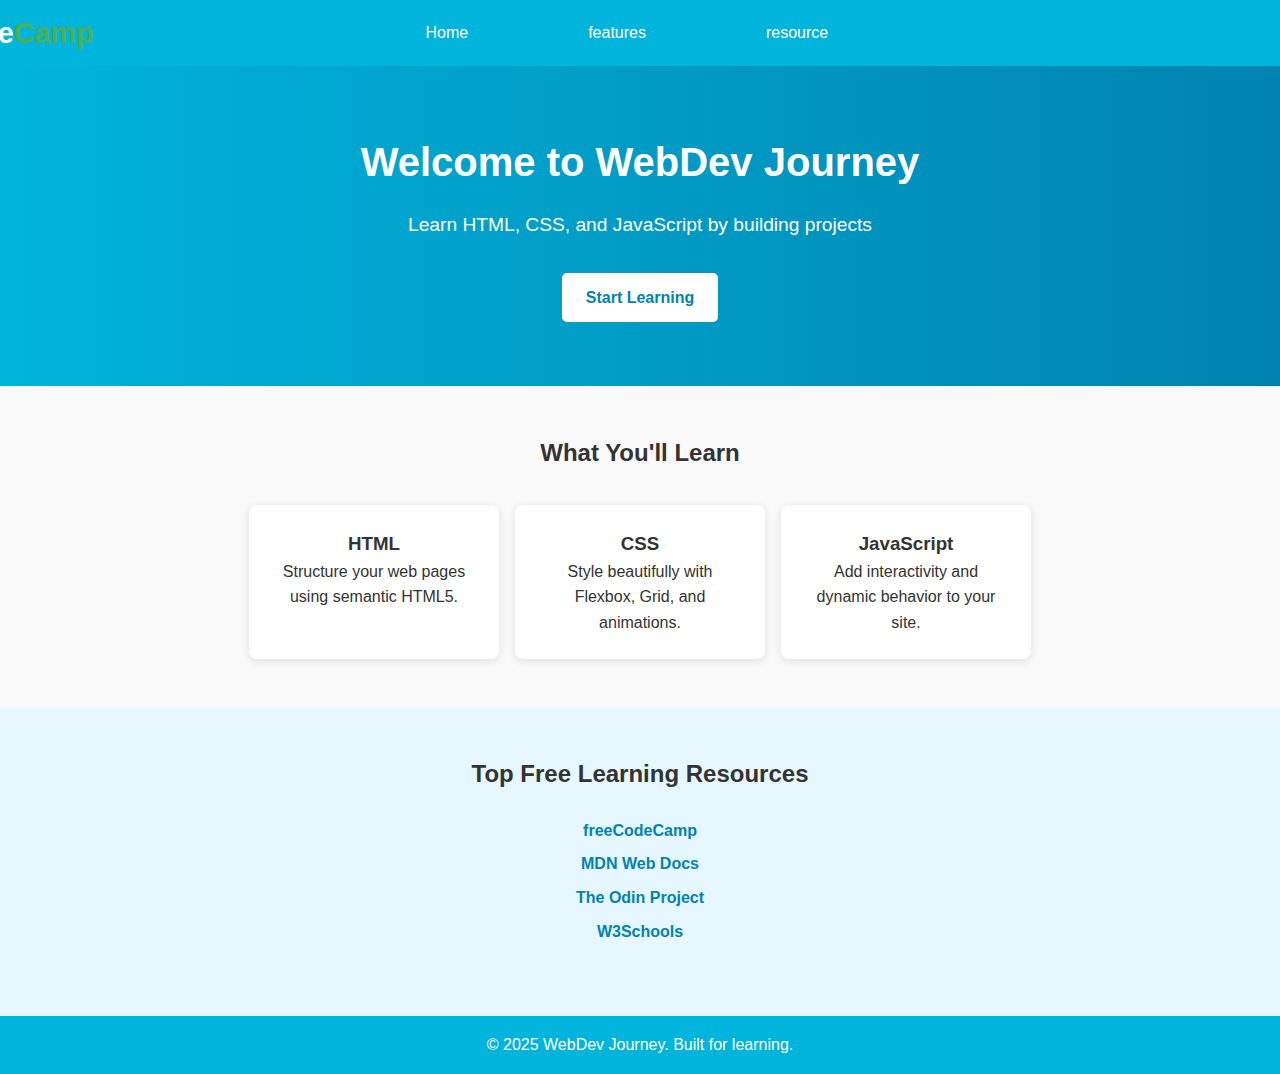
<file: index.html>
<!DOCTYPE html>
<html lang="en">
<head>
  <meta charset="UTF-8">
  <meta name="viewport" content="width=device-width, initial-scale=1.0">
  <title>codecamp</title>
  <link rel="preconnect" href="https://fonts.googleapis.com">
<link rel="preconnect" href="https://fonts.gstatic.com" crossorigin>
<link href="https://fonts.googleapis.com/css2?family=Anybody:ital,wght@0,100..900;1,100..900&family=Comfortaa:wght@300..700&family=Inter:ital,opsz,wght@0,14..32,100..900;1,14..32,100..900&family=Montserrat:ital,wght@0,100..900;1,100..900&family=Outfit:wght@100..900&family=Roboto:ital,wght@0,100..900;1,100..900&display=swap" rel="stylesheet">
  <link rel="stylesheet" href="style.css">
</head>
<body>
  <header>
    <h1 class="logo">Code<span>Camp</span></h1>
    <button class="hamburger-menu">
  ☰
</button>
<nav class="mobile-menu">
  <ul>
    <li><a href="#home">Home</a></li>
    <li><a href="#features">features</a></li>
    <li><a href="#resourse">resource</a></li>
  </ul>
</nav>
  </header>
  <!-- Hero section -->
  <section class="hero" id="home">
    <h1>Welcome to WebDev Journey</h1>
    <p>Learn HTML, CSS, and JavaScript by building projects</p>
    <a href="#resources" class="btn">Start Learning</a>
  </section>
  <!-- features -->
    <section class="features" id="features">
    <h2>What You'll Learn</h2>
    <div class="feature-cards">
      <div class="card">
        <h3>HTML</h3>
        <p>Structure your web pages using semantic HTML5.</p>
      </div>
      <div class="card">
        <h3>CSS</h3>
        <p>Style beautifully with Flexbox, Grid, and animations.</p>
      </div>
      <div class="card">
        <h3>JavaScript</h3>
        <p>Add interactivity and dynamic behavior to your site.</p>
      </div>
    </div>
  </section>
  <!-- resoursce -->
     <section id="resourse" class="resources">
    <h2>Top Free Learning Resources</h2>
    <ul>
      <li><a href="https://www.freecodecamp.org/" target="_blank">freeCodeCamp</a></li>
      <li><a href="https://developer.mozilla.org/en-US/" target="_blank">MDN Web Docs</a></li>
      <li><a href="https://www.theodinproject.com/" target="_blank">The Odin Project</a></li>
      <li><a href="https://www.w3schools.com/" target="_blank">W3Schools</a></li>
    </ul>
  </section>
  <!-- footer -->
  <footer>
    <p>&copy; 2025 WebDev Journey. Built for learning.</p>
  </footer>
  <!-- jscript -->
   <script>
    const hamburger = document.querySelector('.hamburger-menu');
const mobileMenu = document.querySelector('.mobile-menu');

hamburger.addEventListener('click', () => {
  mobileMenu.classList.toggle('active');
});
   </script>
</body>
</html>
</file>
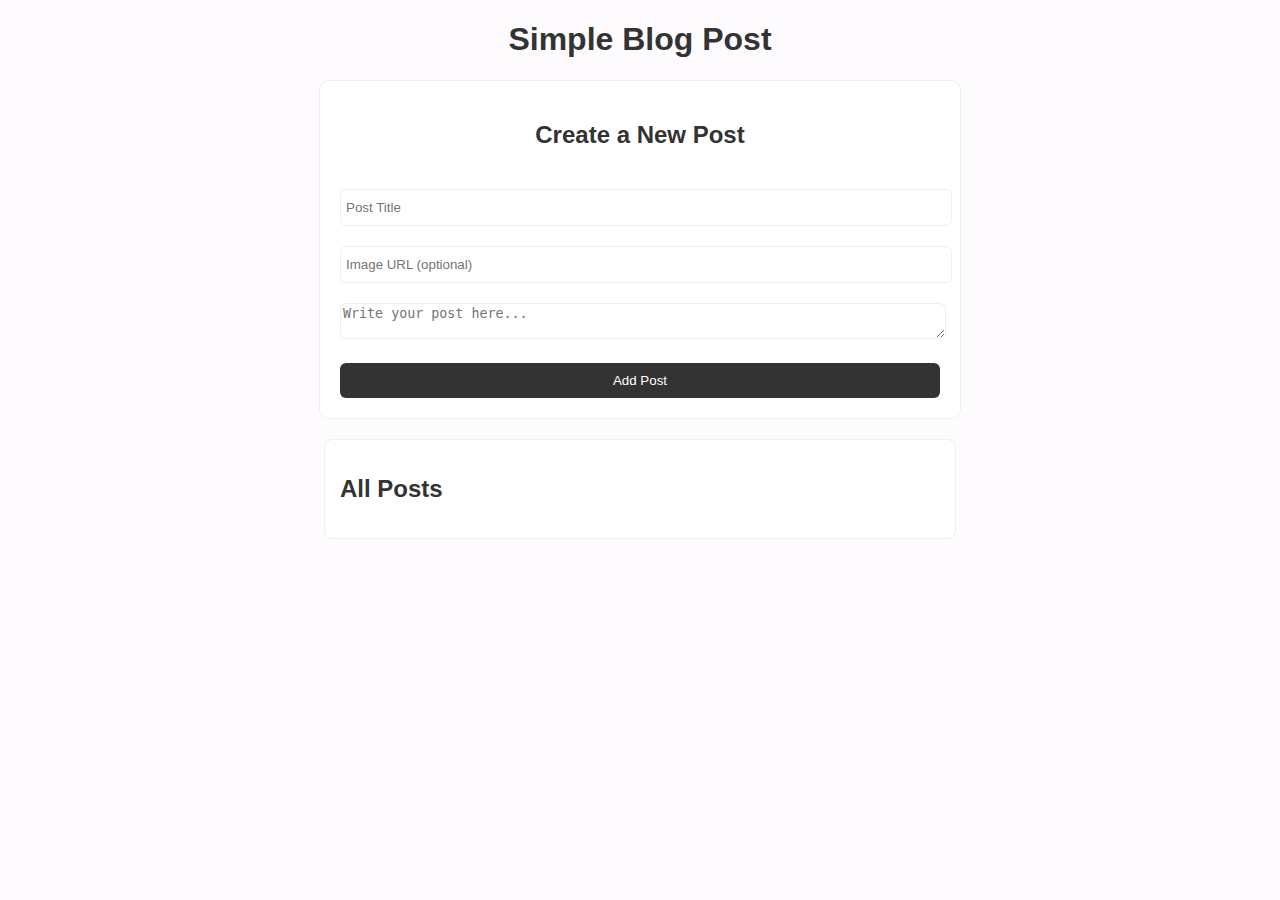
<file: blog post/index.html>
<!DOCTYPE html>
<html lang="en">
<head>
  <meta charset="UTF-8">
  <meta name="viewport" content="width=device-width, initial-scale=1.0">
  <link rel="stylesheet" href="style.css">
  <title>Blog post</title>
</head>
<body>
  <h1>Simple Blog Post</h1>
  <div class="form-container">
    <h2>Create a New Post</h2>
    <input type="text" id="title" placeholder="Post Title">
    <input type="text" id="imageUrl" placeholder="Image URL (optional)">
    <textarea id="content" placeholder="Write your post here..."></textarea>
    <button onclick="addPost()">Add Post</button>
  </div>
  <div class="post-container">
    <h2>All Posts</h2>
    <div id="postList"></div>
  </div>
  <script src="main.js"></script>
</body>
</html>
</file>
<file: blog post/style.css>
body {
  font-family: Arial, sans-serif;
  background: #fefbff;
  color: #333;
  text-align: center;
}
.form-container, .post-container{
  background: #fff;
  padding: 20px;
  margin: 20px auto;
  width: 90%;
  max-width: 600px;
  border: 1px solid #eee;
  border-radius: 10px;
}
input textarea{
  width: 100%;
  padding: 10px;
  margin: 5px 0;
  border: 1px solid #eee;
  border-radius: 6px;
}
button{
  padding: 10px 20px;
  background: #333;
  color: white;
  border: none;
  width: 100%;
  cursor: pointer;
  border-radius: 6px;
  margin-top: 20px;
}
#imageUrl{
  padding: 10px 5px;
  border: 1px solid #eee;
  width: 100%;
  cursor: pointer;
  border-radius: 6px;
  margin-top: 20px;
}
#title{
  padding: 10px 5px;
  border: 1px solid #eee;
  width: 100%;
  cursor: pointer;
  border-radius: 6px;
  margin-top: 20px;
}
#content{
  border: 1px solid #eee;
  width: 100%;
  cursor: pointer;
  border-radius: 6px;
  margin-top: 20px;
}
.post-container{
  text-align: left;
  background: #fff;
  border: 1px solid #eee;
  border-radius: 8px;
  padding: 15px;
  margin-top: 10px;
}
.post-container img{
  max-width: 100%;
  margin-top: 10px;
}
</file>
<file: style.css>
*{
  padding: 0;
  margin: 0;
  box-sizing: border-box;
}
body{
    font-family: "Inter", sans-serif;
    line-height: 1.6;
  color: #333;
  background-color: #f9f9f9;
}
/* Basic Reset */
* {
  margin: 0;
  padding: 0;
  box-sizing: border-box;
}

body {
  font-family: Arial, sans-serif;
}

/* Header Styling */
header {
  display: flex;
  justify-content: space-evenly;
  align-items: center;
  background-color:#00b4db;
  color: white;
  padding: 10px 20px;
}

header .logo {
  font-size: 1.8rem;
  font-weight: bold;
  margin-left: -400px;
}

header .logo span {
  color: #4CAF50; /* Green color for the "Camp" part */
}

/* Hamburger Menu */
.hamburger-menu {
  display: none;
  font-size: 2rem;
  background: none;
  border: none;
  color: white;
  cursor: pointer;
}

/* Mobile Menu Styling */
.mobile-menu {
  display: flex;
}

.mobile-menu ul {
  display: flex;
  list-style: none;
}

.mobile-menu ul li {
  margin-right:100px;
}

.mobile-menu ul li a {
  color: white;
  text-decoration: none;
  padding: 10px;
}

.mobile-menu ul li a:hover {
  color: green;
}

.hero {
  background: linear-gradient(to right, #00b4db, #0083b0);
  color: white;
  text-align: center;
  padding: 4rem 2rem;
}

.hero h1 {
  font-size: 2.5rem;
}

.hero p {
  font-size: 1.2rem;
  margin: 1rem 0;
}

.btn {
  display: inline-block;
  padding: 0.75rem 1.5rem;
  background-color: #fff;
  color: #0083b0;
  text-decoration: none;
  font-weight: bold;
  border-radius: 5px;
  margin-top: 1rem;
}

.features {
  padding: 3rem 2rem;
  text-align: center;
}

.feature-cards {
  display: flex;
  flex-wrap: wrap;
  justify-content: center;
  gap: 1rem;
  margin-top: 2rem;
}

.card {
  background: #fff;
  border-radius: 8px;
  padding: 1.5rem;
  width: 250px;
  box-shadow: 0 2px 10px rgba(0,0,0,0.1);
}

.resources {
  background-color: #e6f7ff;
  padding: 3rem 2rem;
  text-align: center;
}

.resources ul {
  list-style: none;
  padding: 1rem 0;
}

.resources li {
  margin: 0.5rem 0;
}

.resources a {
  color: #0083b0;
  text-decoration: none;
  font-weight: bold;
}

footer {
  background-color:#00b4db;
  color: white;
  padding: 1rem;
  text-align: center;
}
/* Mobile Responsiveness */
@media (max-width: 768px) {
  .mobile-menu {
    display: none;
    flex-direction: column;
    position: absolute;
    left: 0%;
    top: 50px;
    width: 100%;
    padding: 20px 0;
    text-align: center;
    justify-content: center;
    z-index: 2;
    background-color: #00b4db;
  }
    header .logo{
    top: 15px;
    /* left:100%; */
    margin: 0 auto;
   }
  .mobile-menu.active {
    display: block;
  }

  .mobile-menu ul {
    flex-direction: column;
  }
  .mobile-menu li{
    top: 15px;
    left:5%;
    margin: 0 100px;
  }

  .hamburger-menu {
    display: block;
    position: absolute;
    top: 15px;
    right: 5%;
    cursor: pointer;
  }
}
</file>
